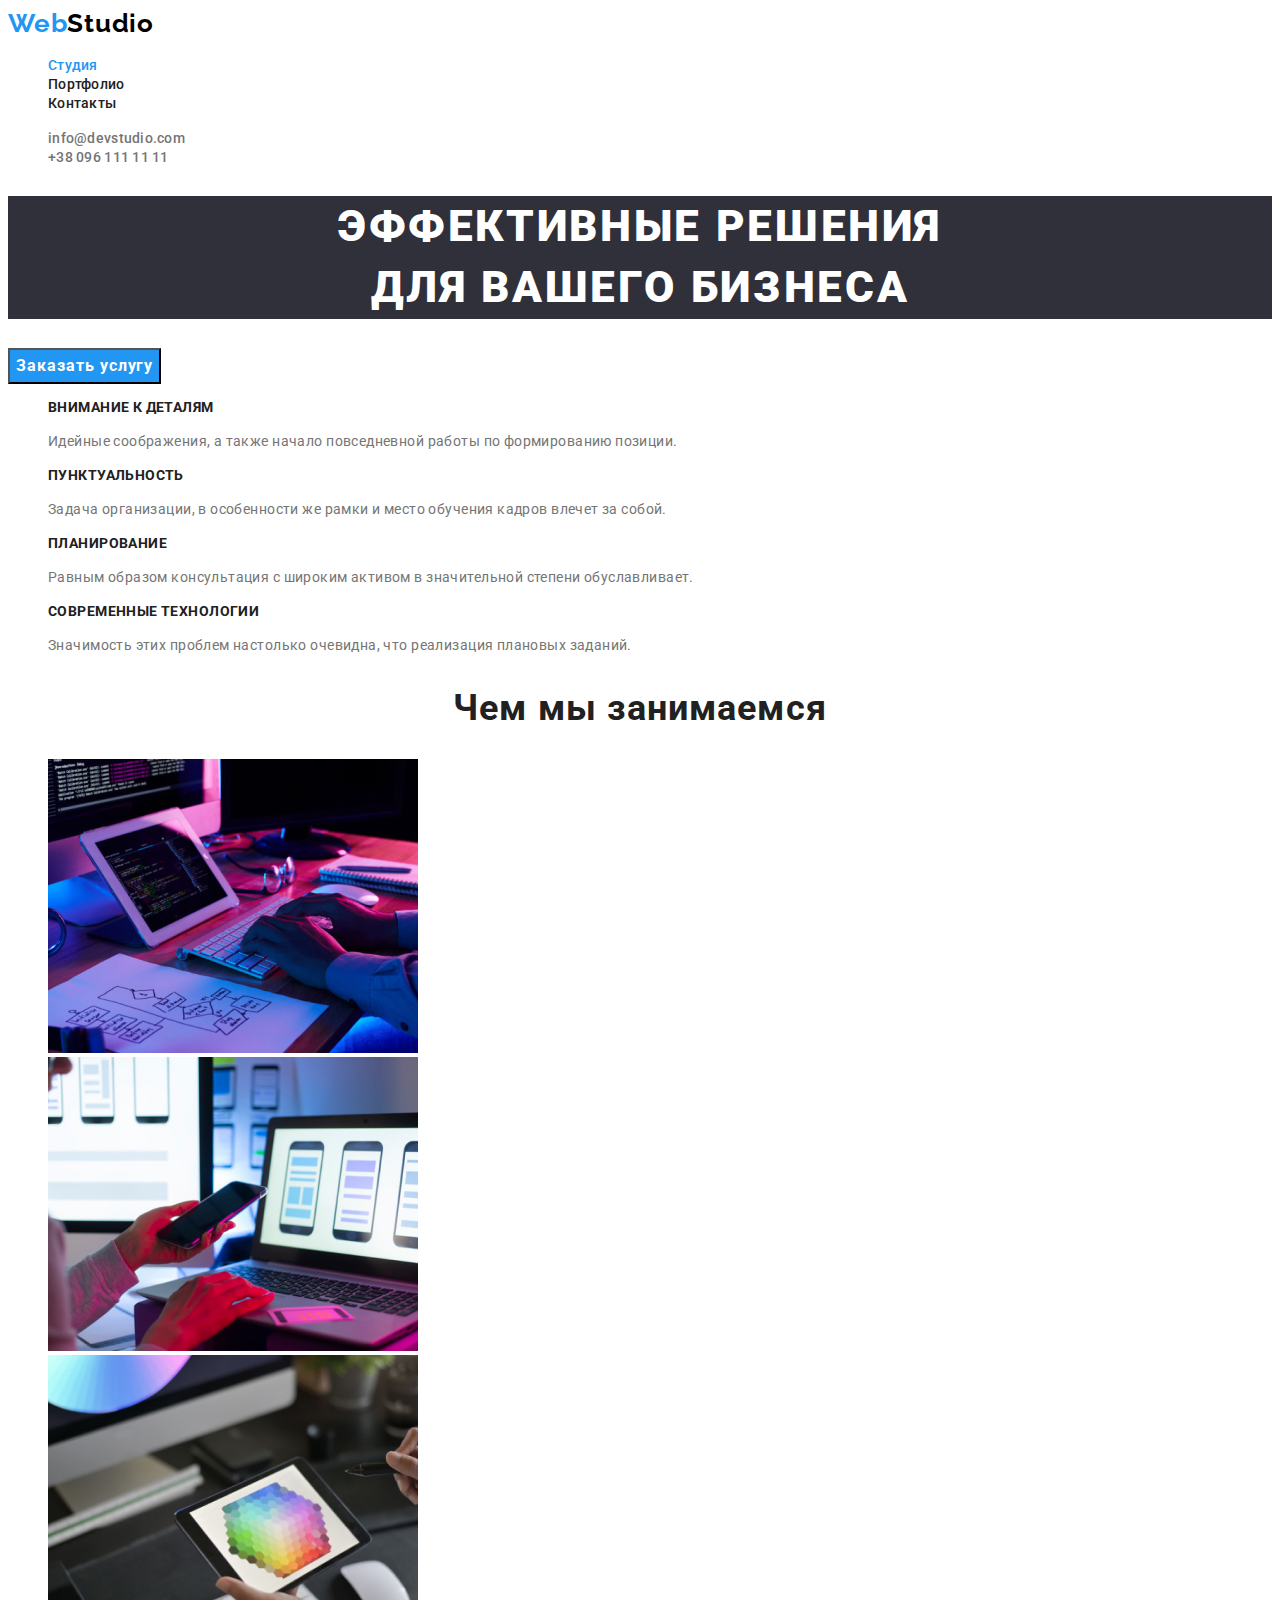
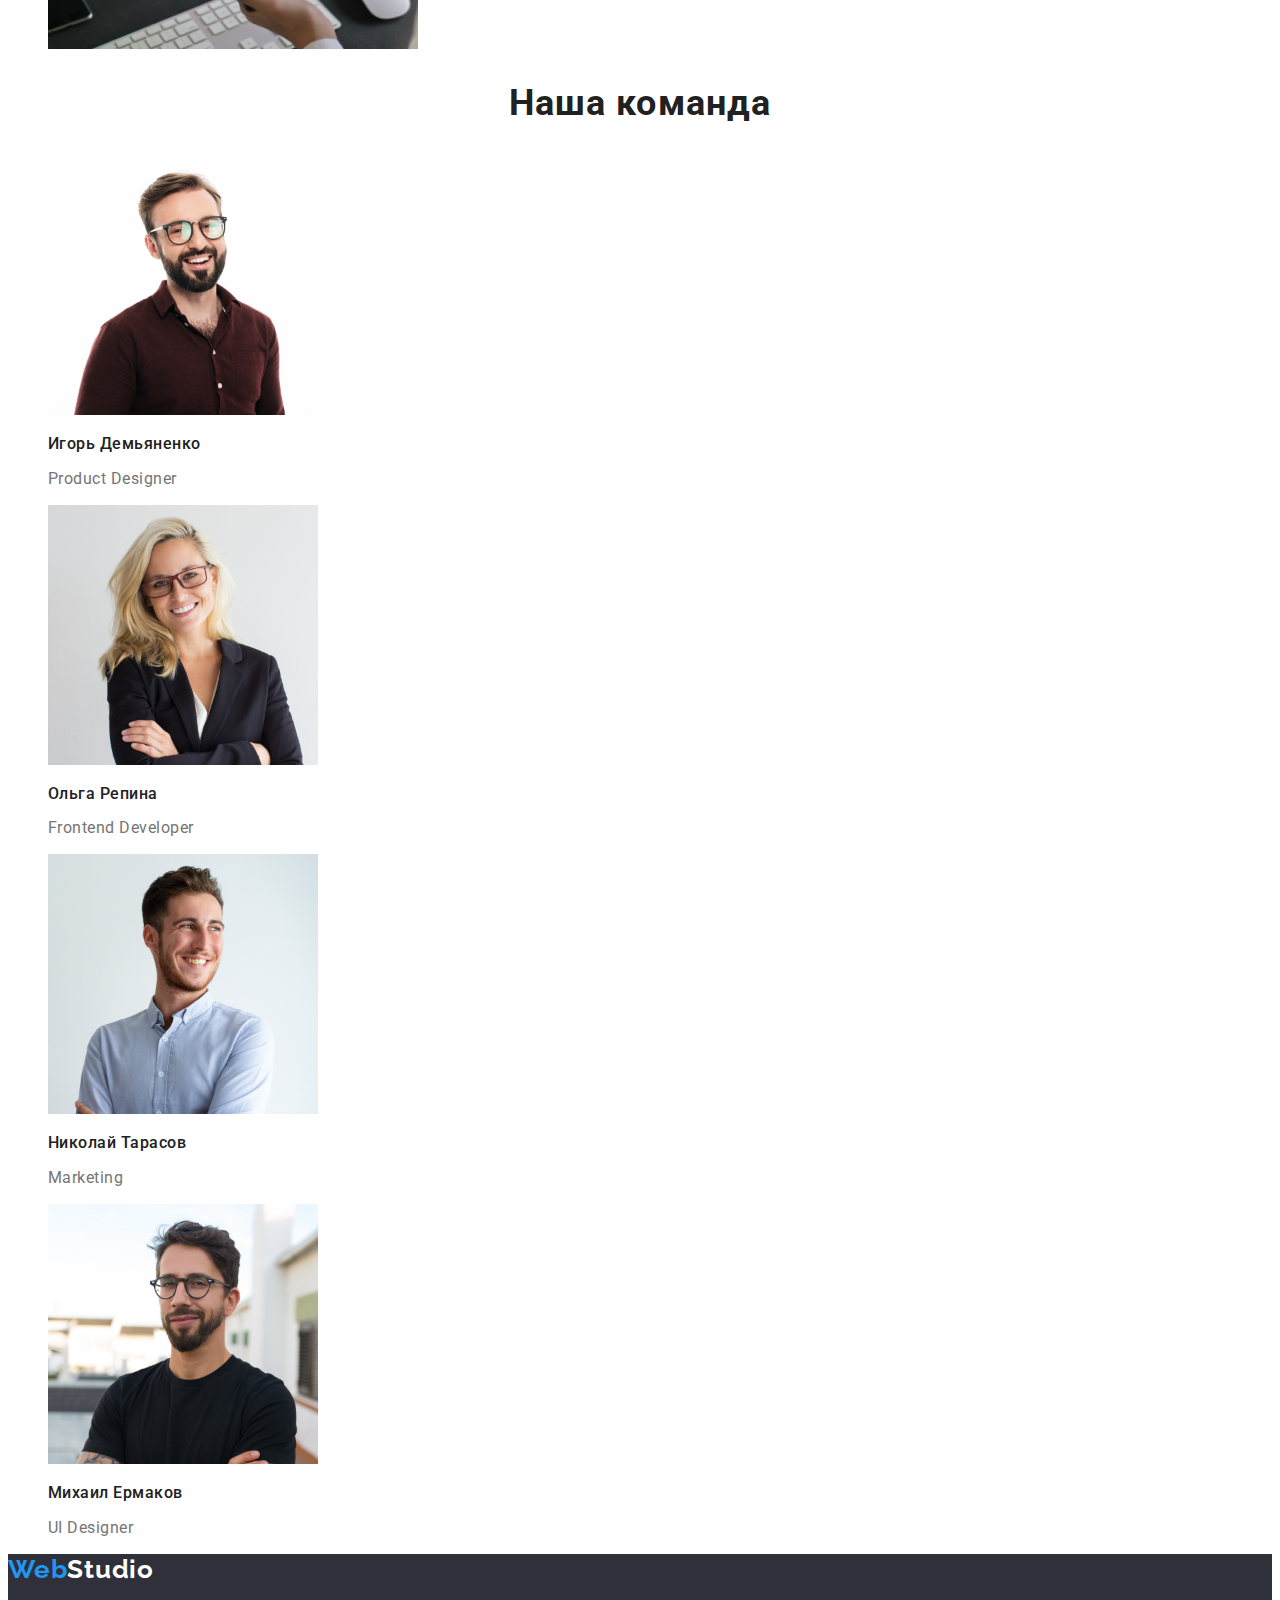
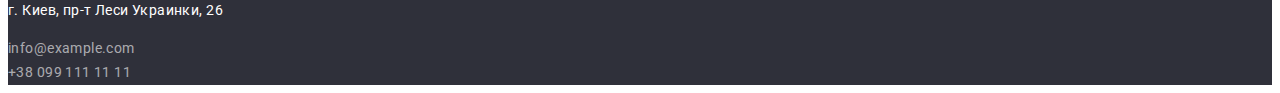
<file: index.html>
<!DOCTYPE html>
<html lang="ru">
<head>
    <meta charset="UTF-8">
    <meta http-equiv="X-UA-Compatible" content="IE=edge">
    <meta name="viewport" content="width=device-width, initial-scale=1.0">
    <title>Document</title>
    <link href="https://fonts.googleapis.com/css2?family=Raleway:wght@700&family=Roboto:wght@400;500;700;900&display=swap"
        rel="stylesheet">
    <link rel="stylesheet" href="./css/styles.css">
</head>
<body>
    <!--Шапка-->
    <header>
        <nav>
            <a href="./index.html" class="logo">
                <span class="img-logo">Web</span>Studio
            </a>
    
            <ul class="site-nav">
                <li><a href="./index.html" class="link current">Студия</a></li>
                <li><a href="./portfolio.html" class="link">Портфолио</a></li>
                <li><a href="" class="link">Контакты</a></li>
            </ul>
        </nav>
    
        <ul class="auth-nav">
            <li> <a href="mailto:info@devstudio.com" class="link-mail">info@devstudio.com</a></li>
            <li> <a href="tel:+380961111111" class="link-tel">+38 096 111 11 11</a></li>
        </ul>
    </header>

      <!-- Основной контент -->
     <main>
        <div>
        <section class="hero-title">
            <h1>Эффективные решения <br> для вашего бизнеса</h1>
            <button type="button" class="button-hero">Заказать услугу</button>
        </section>
        </div>

     <!--Наши особенности-->
     <section class="section">

        <ul class="feature-list">
            <li>
                <h3 class="title">Внимание к деталям</h3>
                <p class="text">Идейные соображения, а также начало повседневной работы по формированию позиции.</p>
            </li>
            <li>
                <h3 class="title">Пунктуальность</h3>
                <p class="text">Задача организации, в особенности же рамки и место обучения кадров влечет за собой.</p>
            </li>
            <li>
                <h3 class="title">Планирование</h3>
                <p class="text">Равным образом консультация с широким активом в значительной степени обуславливает.</p>
            </li>
            <li>
                <h3 class="title">Современные технологии</h3>
                <p class="text">Значимость этих проблем настолько очевидна, что реализация плановых заданий.</p>
            </li>
        </ul>
     </section>
    
     <!--Чем мы занимаемся-->
        <section class="section">
            <h2 class="section-title">Чем мы занимаемся</h2>
            <ul>
                <li><img src="./images/box1.jpg" alt="example" width="370" height="294"></li>
                <li><img src="./images/box2.jpg" alt="example" width="370" height="294"></li>
                <li><img src="./images/box3.jpg" alt="example" width="370" height="294"></li>
            </ul>
        </section>
     
     <!--Команда-->
        <section class="section">
            <h2 class="section-title">Наша команда</h2>
            <ul class="team-list">
                <li><img src="./images/img1.jpg" alt="член команди" width="270" height="260">
                    <h3 class="title">Игорь Демьяненко</h3>
                    <p class="team-text">Product Designer</p>
                </li>
                <li><img src="./images/img2.jpg" alt="член команди" width="270" height="260">
                    <h3 class="title">Ольга Репина</h3>
                    <p class="team-text">Frontend Developer</p>
                </li>
                <li><img src="./images/img3.jpg" alt="член команди" width="270" height="260">
                    <h3 class="title">Николай Тарасов</h3>
                    <p class="team-text">Marketing</p>
                </li>
                <li><img src="./images/img4.jpg" alt="член команди" width="270" height="260">
                    <h3 class="title">Михаил Ермаков</h3>
                    <p class="team-text">UI Designer</p>
                </li>
            </ul>
        </section>
    
     </main>

    <!--Подвал-->
    <footer>
        <a href="/" class="logo-footer">
            <span class="img-logo-footer">Web</span>Studio
        </a>
        <address class="address">
            <p class="text-address">г. Киев, пр-т Леси Украинки, 26</p>
            <a href="mailto:info@example.com" class="link">info@example.com</a> <br>
            <a href="tel:+380991111111" class="link">+38 099 111 11 11</a>
        </address>
    </footer>

</body>
</html>
</file>
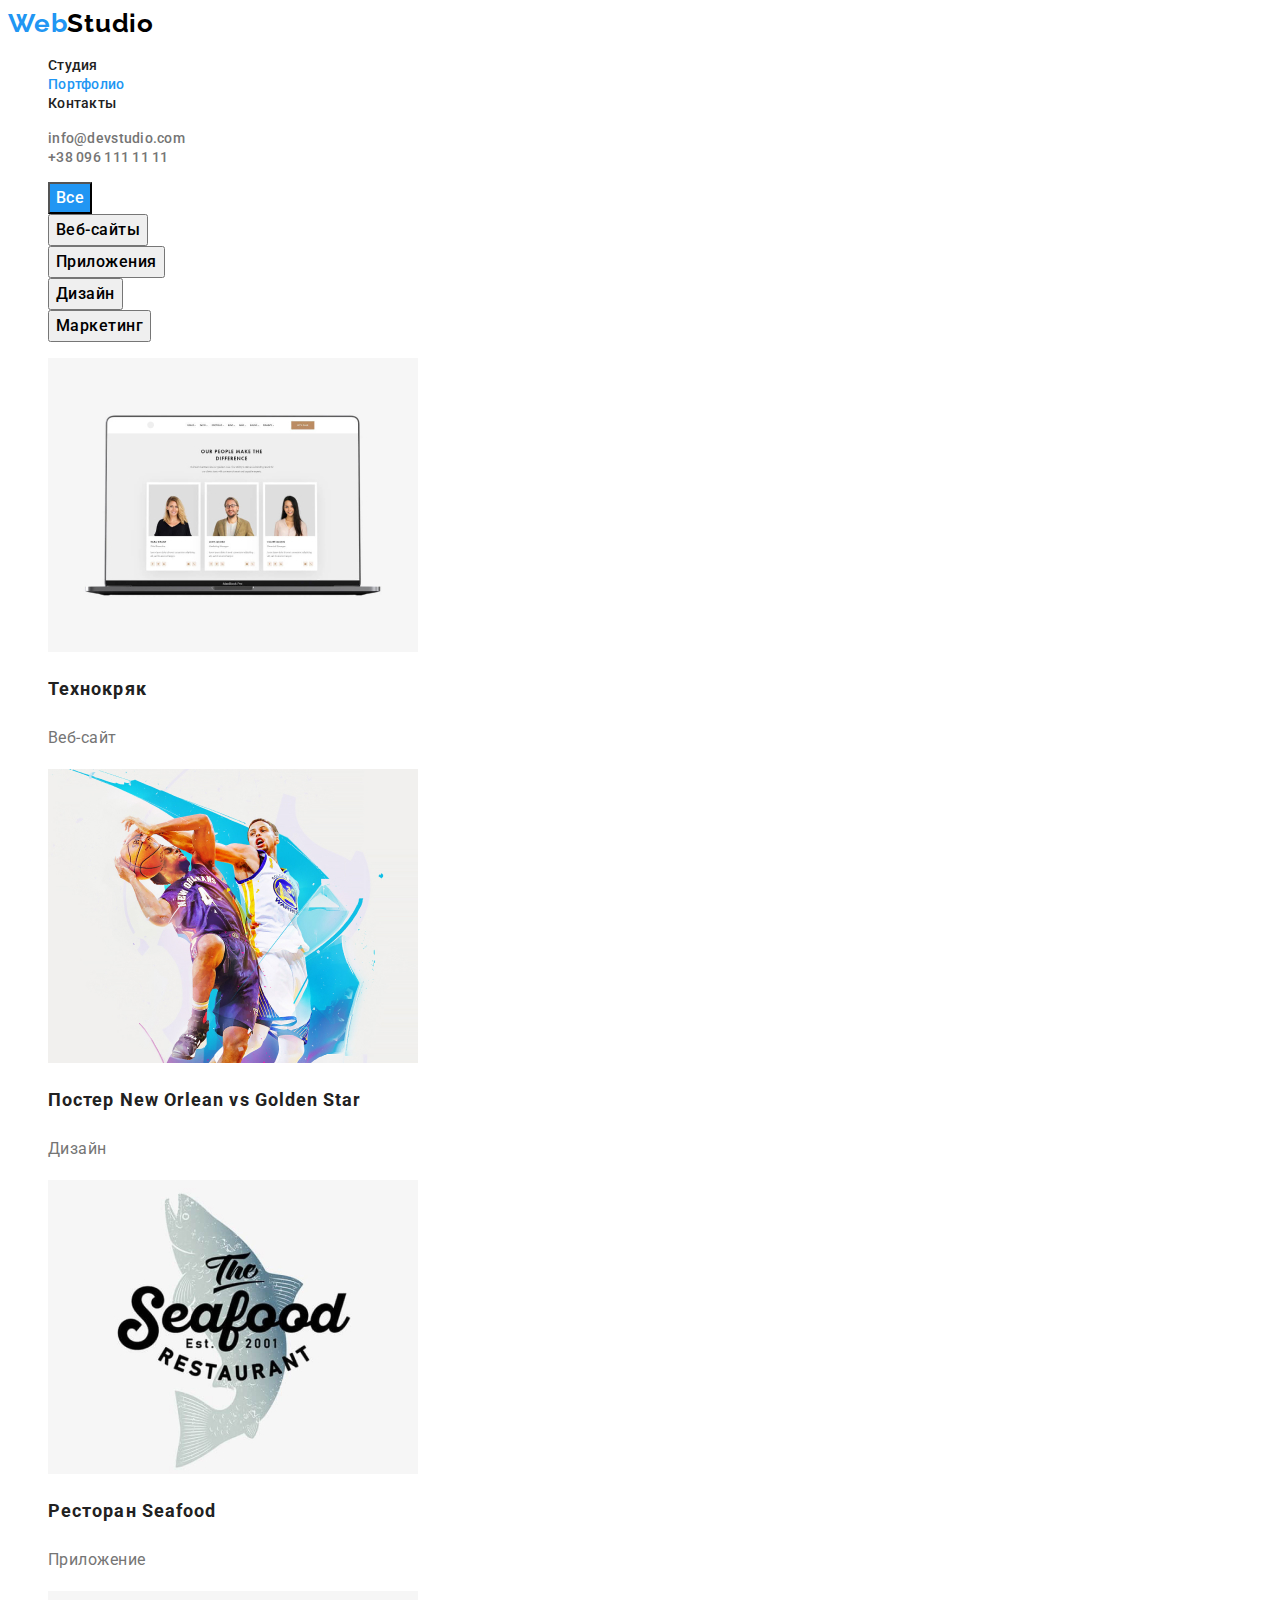
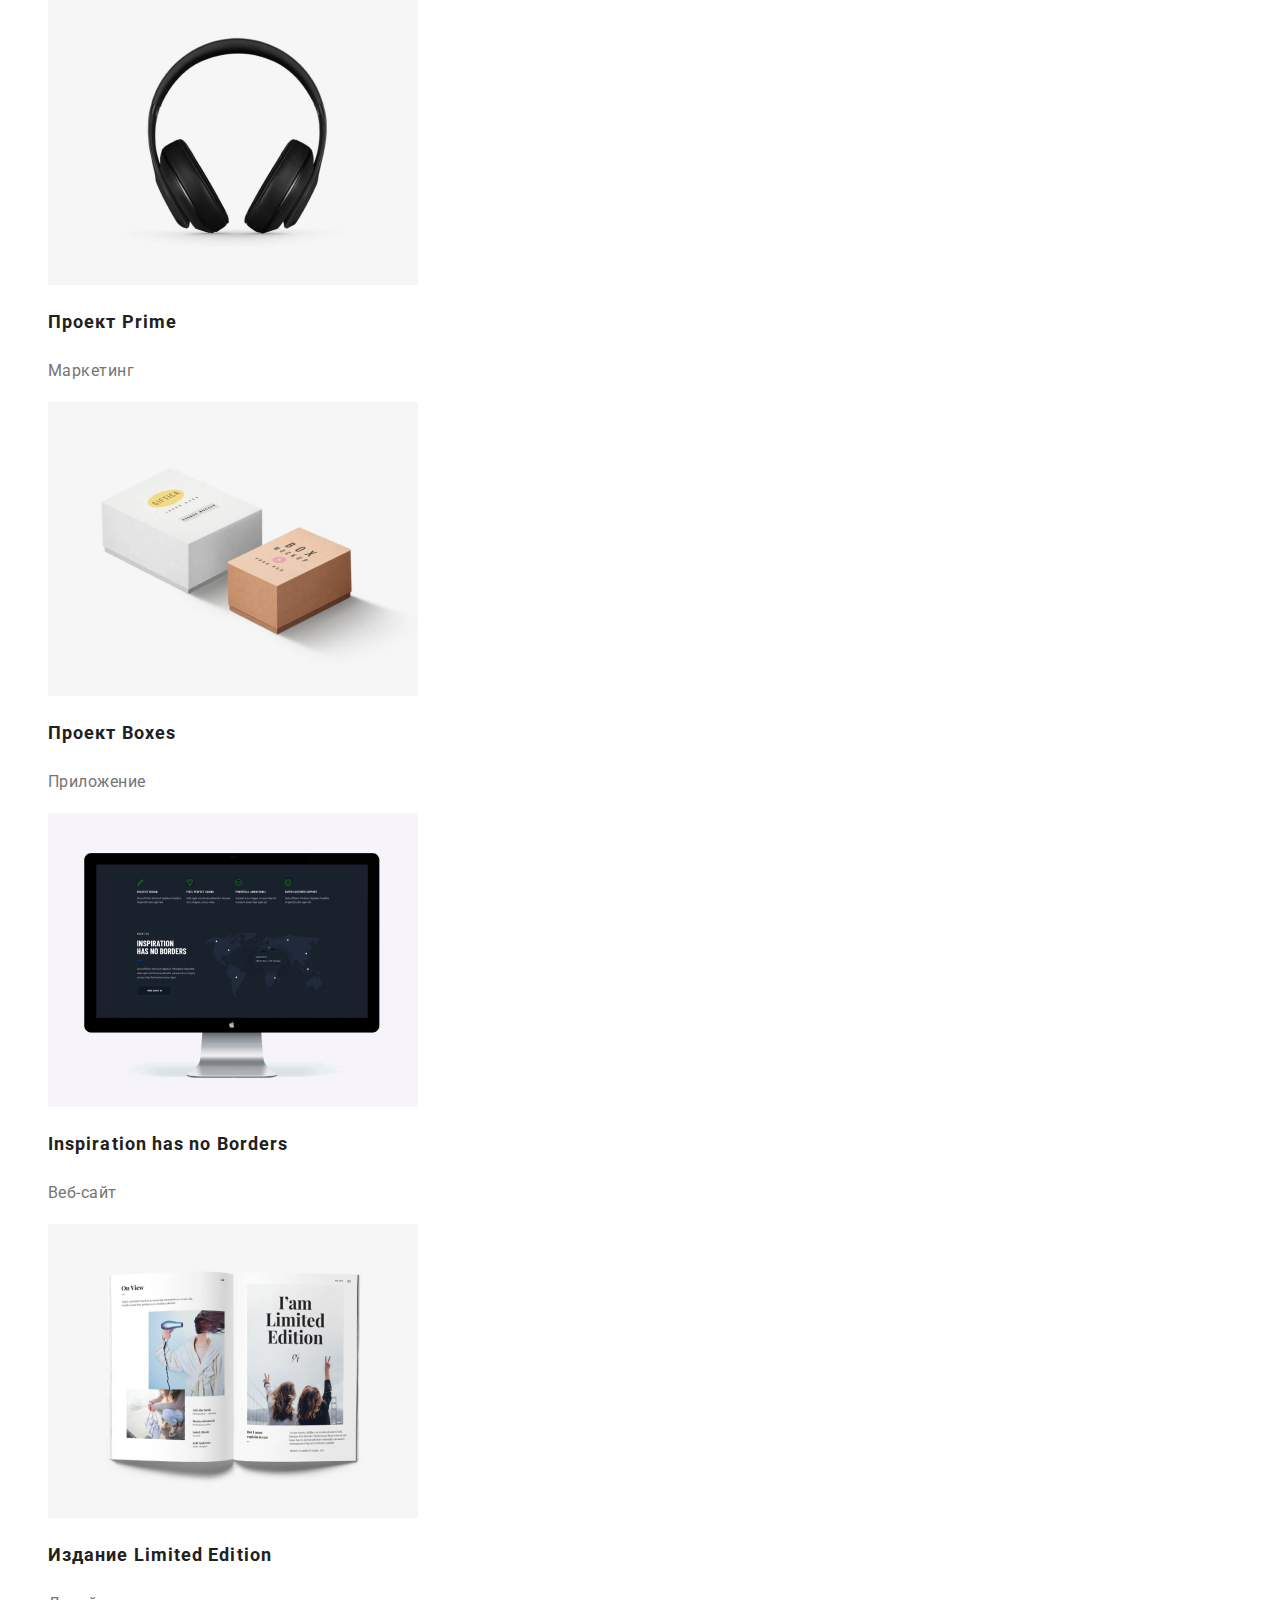
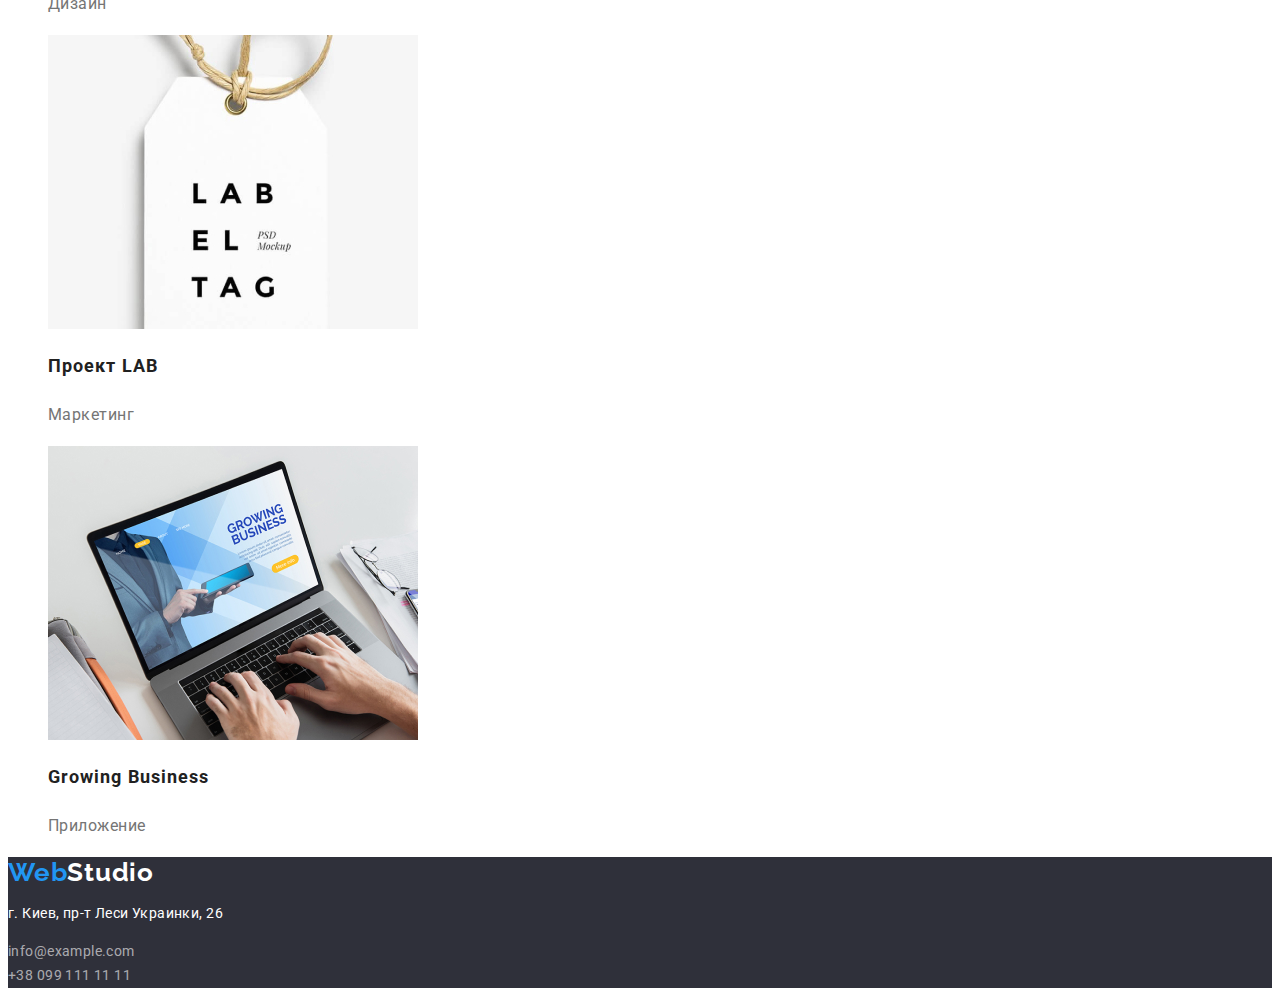
<file: portfolio.html>
<!DOCTYPE html>
<html lang="ru">
<head>
    <meta charset="UTF-8">
    <meta http-equiv="X-UA-Compatible" content="IE=edge">
    <meta name="viewport" content="width=device-width, initial-scale=1.0">
    <title>Document</title>
    <link href="https://fonts.googleapis.com/css2?family=Raleway:wght@700&family=Roboto:wght@400;500;700;900&display=swap"
        rel="stylesheet">
    <link rel="stylesheet" href="./css/styles.css"/>
</head>

<body>
    <!--Шапка-->
    <header>
        <nav>
            <a href="./index.html" class="logo">
                <span class="img-logo">Web</span>Studio
            </a>
    
            <ul class="site-nav">
                <li><a href="./index.html" class="link">Студия</a></li>
                <li><a href="./portfolio.html" class="link current">Портфолио</a></li>
                <li><a href="" class="link">Контакты</a></li>
            </ul>
        </nav>
    
        <ul class="auth-nav">
            <li> <a href="mailto:info@devstudio.com" class="link-mail">info@devstudio.com</a></li>
            <li> <a href="tel:+380961111111" class="link-tel">+38 096 111 11 11</a></li>
        </ul>
    </header>

    <!-- Основной контент -->
    <main>
        
        <section>
            <!-- Фильтр -->
            <ul>
                <li> <button type="button" class="primary-button">Все</button></li>
                <li> <button type="button" class="button">Веб-сайты</button></li>
                <li> <button type="button" class="button">Приложения</button></li>
                <li> <button type="button" class="button">Дизайн</button></li>
                <li> <button type="button" class="button">Маркетинг</button></li>
            </ul>
            
            <!-- Портфолио -->
            
            <ul class="list-portfolio">
                <li><img src="./images/img5.jpg" alt="веб-сайт" width="370" height="294">
                    <h2 class="title-portfolio">Технокряк</h2>
                    <p class="portfolio-text">Веб-сайт</p>
                </li>
                <li><img src="./images/img6.jpg" alt="дизайн" width="370" height="294">
                    <h2 class="title-portfolio">Постер New Orlean vs Golden Star</h2>
                    <p class="portfolio-text">Дизайн</p>
                </li>
                <li><img src="./images/img7.jpg" alt="приложение" width="370" height="294">
                    <h2 class="title-portfolio">Ресторан Seafood</h2>
                    <p class="portfolio-text">Приложение</p>
                </li>
                <li><img src="./images/img8.jpg" alt="маркетинг" width="370" height="294">
                    <h2 class="title-portfolio">Проект Prime</h2>
                    <p class="portfolio-text">Маркетинг</p>
                </li>
                <li><img src="./images/img9.jpg" alt="приложение" width="370" height="294">
                    <h2 class="title-portfolio">Проект Boxes</h2>
                    <p class="portfolio-text">Приложение</p>
                </li>
                <li><img src="./images/img10.jpg" alt="веб-сайт" width="370" height="294">
                    <h2 class="title-portfolio">Inspiration has no Borders</h2>
                    <p class="portfolio-text">Веб-сайт</p>
                </li>
                <li><img src="./images/img11.jpg" alt="дизайн" width="370" height="294">
                    <h2 class="title-portfolio">Издание Limited Edition</h2>
                    <p class="portfolio-text">Дизайн</p>
                </li>
                <li><img src="./images/img12.jpg" alt="маркетинг" width="370" height="294">
                    <h2 class="title-portfolio">Проект LAB</h2>
                    <p class="portfolio-text">Маркетинг</p>
                </li>
                <li><img src="./images/img13.jpg" alt="приложение" width="370" height="294">
                    <h2 class="title-portfolio">Growing Business</h2>
                    <p class="portfolio-text">Приложение</p>
                </li>
            </ul>
        </section>
        
            
            
               
    </main>

    <!--Подвал-->
    <footer>
        <a href="/" class="logo-footer">
            <span class="img-logo-footer">Web</span>Studio
        </a>
        <address class="address">
            <p class="text-address">г. Киев, пр-т Леси Украинки, 26</p>
            <a href="mailto:info@example.com" class="link">info@example.com</a> <br>
            <a href="tel:+380991111111" class="link">+38 099 111 11 11</a>
        </address>
    </footer>

    
</body>

</html>
</file>
<file: css/styles.css>
/* цвет основного текста rgba(117, 117, 117, 1) */

  /* вторичный цвет текста rgba(33, 33, 33, 1) */

  /* белый цвет #FFFFFF */

  /* синий цвет #2196F3 */

  /* акцент синий цвет #2196F3 */

  /* цвет фона основной #FFFFFF*/

  /* цвет фона вторичный #F5F4FA */

  /* Шапка */
 
 :root{
    --primary-text-color: rgba(117, 117, 117, 1);
    --secondary-text-color: rgba(33, 33, 33, 1);
    --accent-color: #2196F3;
 }
 
 body{
     color: var(--primary-text-color);
     background-color: #FFFFFF;

     font-family: Roboto, sans-serif;
 }

 /* .visually-hidden {
     position: absolute;
     width: 1px;
     height: 1px;
     margin: -1px;
     border: 0;
     padding: 0;

     white-space: nowrap;
     clip-path: inset(100%);
     clip: rect(0 0 0 0);
     overflow: hidden;
 }
     */

 .logo{
     color: #000000;
     font-family: Raleway;
        font-weight: 700;
        font-size: 26px;
        line-height: 1.2;
        letter-spacing: 0.03em;

        text-decoration: none;
 }

 .img-logo{
     color: var(--accent-color);
 }

 ul{
     list-style: none;
 }

 
 /* site-nav */
 .site-nav .link{
     color: var(--secondary-text-color);
     font-family: 'Roboto';
        font-weight: 500;
        font-size: 14px;
        line-height: 1.14;
        letter-spacing: 0.02em;

        text-decoration: none;
 }

 .site-nav .link.current{
     color: var(--accent-color);
    font-family: 'Roboto';
        font-weight: 500;
        font-size: 14px;
        line-height: 1.14;
        letter-spacing: 0.02em;

        text-decoration: none;
 }


 /* auth-nav */
.auth-nav .link-mail{
    color: var(--primary-text-color);
    text-decoration: none;
    font-family: 'Roboto';
        font-style: 400;
        font-weight: 500;
        font-size: 14px;
        line-height: 1.14;
        letter-spacing: 0.02em;
}
.link-mail:hover,
.link-mail:focus{
    color: var(--accent-color);
}

.auth-nav .link-tel{
    color: var(--primary-text-color);
    text-decoration: none;
    font-family: 'Roboto';
        font-style: 400;
        font-weight: 500;
        font-size: 14px;
        line-height: 1.14;
        letter-spacing: 0.02em;
}
.link-tel:hover,
.link-tel:focus{
    color: var(--accent-color);
}
    /* Герой */
    .hero-title h1{
        font-family: 'Roboto';
            font-style: normal;
            font-weight: 900;
            font-size: 44px;
            line-height: 1.4;
            text-align: center;
            letter-spacing: 0.06em;
            text-transform: uppercase;
            color: #FFFFFF;
            background: #2F303A;
    }
    


 .section-title{
     color: var(--secondary-text-color);

    font-family: 'Roboto';
        font-weight: 700;
        font-size: 36px;
        line-height: 1.16;
        text-align: center;
        letter-spacing: 0.03em;
 }
 
 /* Наши особенности */
 .feature-list .title{
     color: var(--secondary-text-color);

        font-family: 'Roboto';
        font-weight: 700;
        font-size: 14px;
        line-height: 1.14;
        letter-spacing: 0.03em;
        text-transform: uppercase;
 }

  .feature-list .text{
        font-size: 14px;
        line-height: 1.71;
        letter-spacing: 0.03em;

 }



 /* Команда */
 .team-list .title{
     color: var(--secondary-text-color);
        font-style: 400;
        font-weight: 500;
        font-size: 16px;
        line-height: 1.18;
        letter-spacing: 0.03em;
 }

 .team-list .team-text{
     font-family: 'Roboto';
     font-size: 16px;
     line-height: 1.18;
     letter-spacing: 0.03em;
 }

 /* Портфолио */
 .list-portfolio .title-portfolio{
     color: var(--secondary-text-color);
            font-family: 'Roboto';
            font-weight: 700;
            font-size: 18px;
            line-height: 2;
            letter-spacing: 0.06em;
 }

 .list-portfolio .portfolio-text{
        font-size: 16px;
        line-height: 1.88;
        letter-spacing: 0.03em;
 }

 /* Подвал */

.logo-footer{
        font-family: 'Raleway';
            font-style: 400;
            font-weight: 700;
            font-size: 26px;
            line-height: 1.19;
            letter-spacing: 0.03em;
            color: #FFFFFF;
            text-decoration: none;
}

.img-logo-footer{
    font-family: 'Raleway';
        font-style: 400;
        font-weight: 700;
        font-size: 26px;
        line-height: 1.19;
        letter-spacing: 0.03em;
        color: #2196F3;
        text-decoration: none;
}

 .address .text-address{
        color: rgba(255, 255, 255, 1);
        font-family: 'Roboto';
        font-style: normal;
        font-weight: 400;
        font-size: 14px;
        line-height: 1.71;
        letter-spacing: 0.03em;
 }

 .address .link{
       color: rgba(255, 255, 255, 0.6);
       text-decoration: none;
        font-family: 'Roboto';
        font-style: normal;
        font-weight: 400;
        font-size: 14px;
        line-height: 1.71;
        letter-spacing: 0.03em;
 }

  footer{
      background-color: #2F303A;;
  }

  /* Кнопка */

.button-hero{
    font-family: 'Roboto';
    color: #FFFFFF;
    background-color: var(--accent-color);
        font-weight: 700;
        font-size: 16px;
        line-height: 1.87;
        display: flex;
        align-items: center;
        text-align: center;
        letter-spacing: 0.06em;
}

  .button{
    font-family: 'Roboto';
        font-weight: 500;
        font-size: 16px;
        line-height: 1.62;
        text-align: center;
        letter-spacing: 0.03em;

        cursor: pointer;
  }

  .primary-button{
    color: #FFFFFF;
      background-color: #2196F3;
      font-family: 'Roboto';
      font-weight: 500;
      font-size: 16px;
      line-height: 1.62;
      letter-spacing: 0.03em;
        
        cursor: pointer;
  }
</file>
